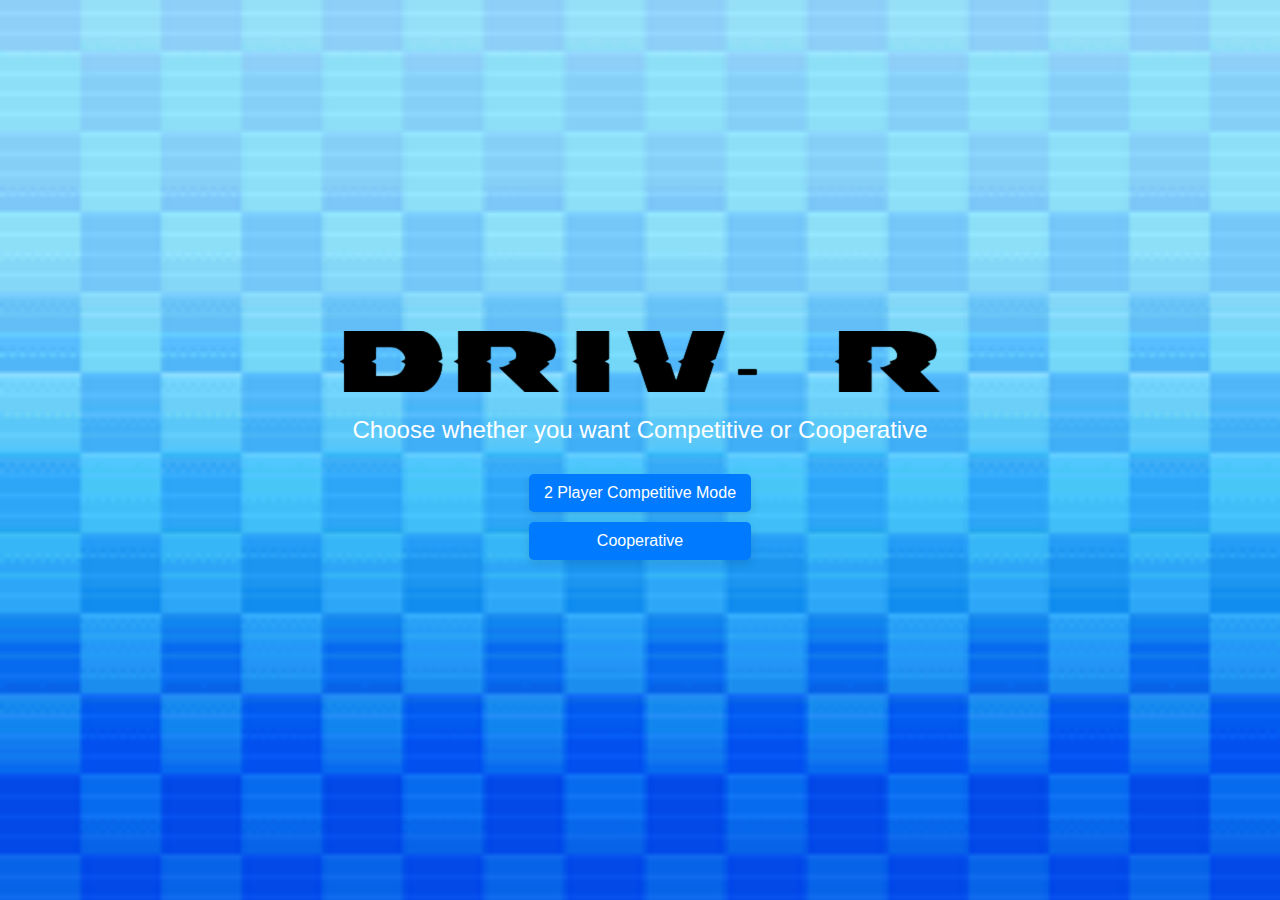
<file: public/index.html>
<html>
    <head>
        <link rel="stylesheet" href="style.css">
    </head>
    <body>
        <img src="assets/TITLE.png" alt="Title Image" style="max-width: 100%; height: auto;">
        <p>Choose whether you want Competitive or Cooperative</p>
        <ul>
            <li><a href="/2Players.html">2 Player Competitive Mode</a></li>
            <li><a href="/MazeChoice.html">Cooperative</a></li>
        </ul>
    </body>
</html>
</file>
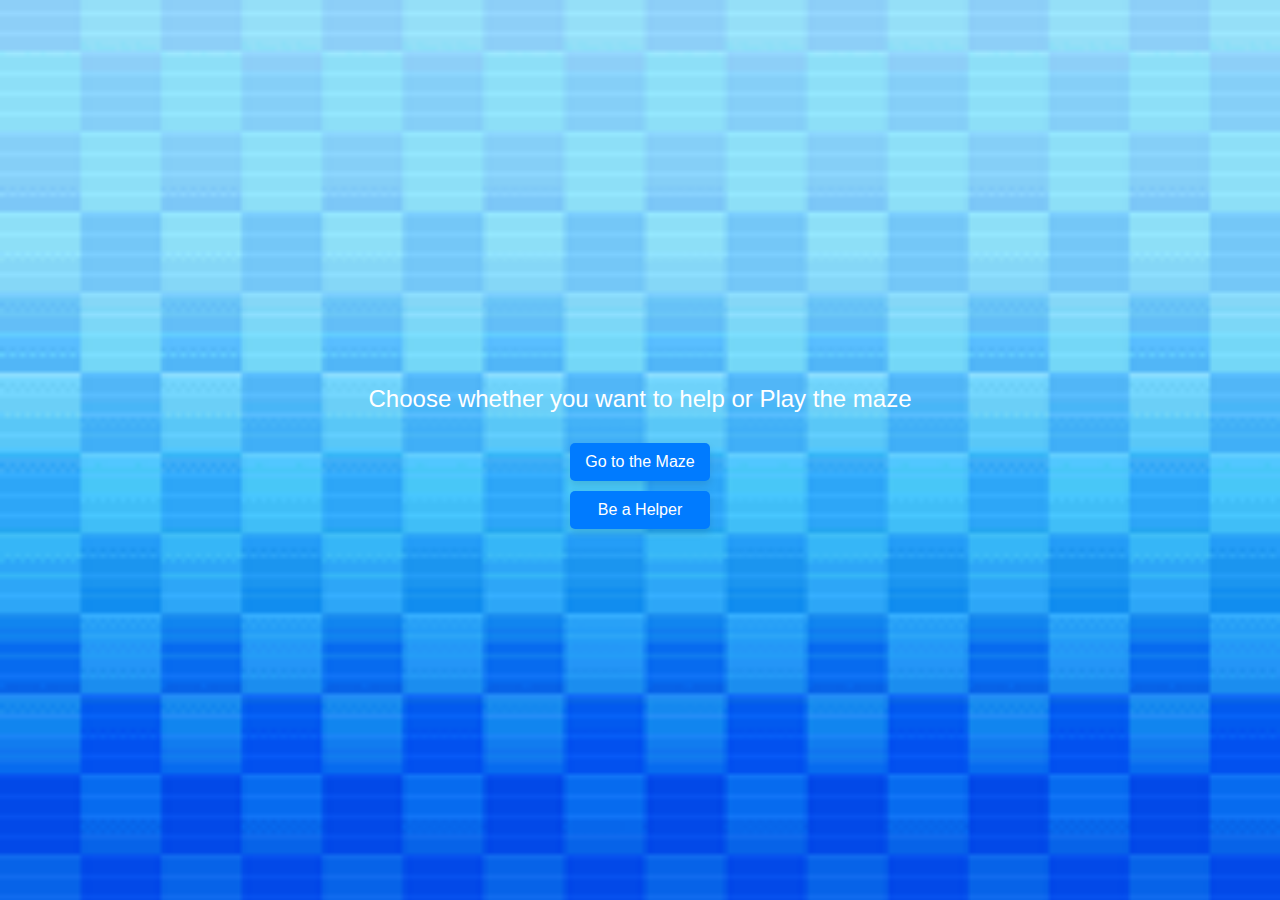
<file: public/MazeChoice.html>
<html>
    <head>
        <link rel="stylesheet" href="style.css">
    </head>
    <body>
        <p>Choose whether you want to help or Play the maze</p>
        <ul>
            <li><a href="/Maze.html?role=player">Go to the Maze</a></li>
            <li><a href="/Maze.html?role=helper">Be a Helper</a></li>
        </ul>
    </body>
</html>

<!-- On the choice page -->
</file>
<file: public/style.css>
body {
    font-family: 'Arial', sans-serif;
    background-image: url('assets/menu.png'); /* Path to your image */
    background-size: cover; /* Cover the entire page */
    background-position: center; /* Center the background image */
    display: flex;
    justify-content: center;
    align-items: center;
    flex-direction: column; /* Stack items vertically */
    height: 100vh;
    margin: 0;
}

p {
    color: #fff; /* Assuming a darker image, white text might stand out better */
    font-size: 24px;
    text-align: center;
    margin-bottom: 20px;
}

ul {
    list-style: none;
    padding: 0;
    margin: 0; /* Remove default margin */
}

ul li {
    margin: 10px 0; /* Adjust spacing between buttons if needed */
}

ul li a {
    text-decoration: none;
    color: white;
    background-color: #007bff;
    padding: 10px 15px;
    border-radius: 5px;
    transition: background-color 0.3s ease, transform 0.2s;
    display: block;
    box-shadow: 0 4px 8px rgba(0, 0, 0, 0.1);
    text-align: center; /* Center text inside buttons */
}

ul li a:hover {
    background-color: #0056b3;
    transform: translateY(-2px);
    box-shadow: 0 6px 12px rgba(0, 0, 0, 0.2);
}

/* Center the list items */
ul {
    text-align: center;
}
</file>
